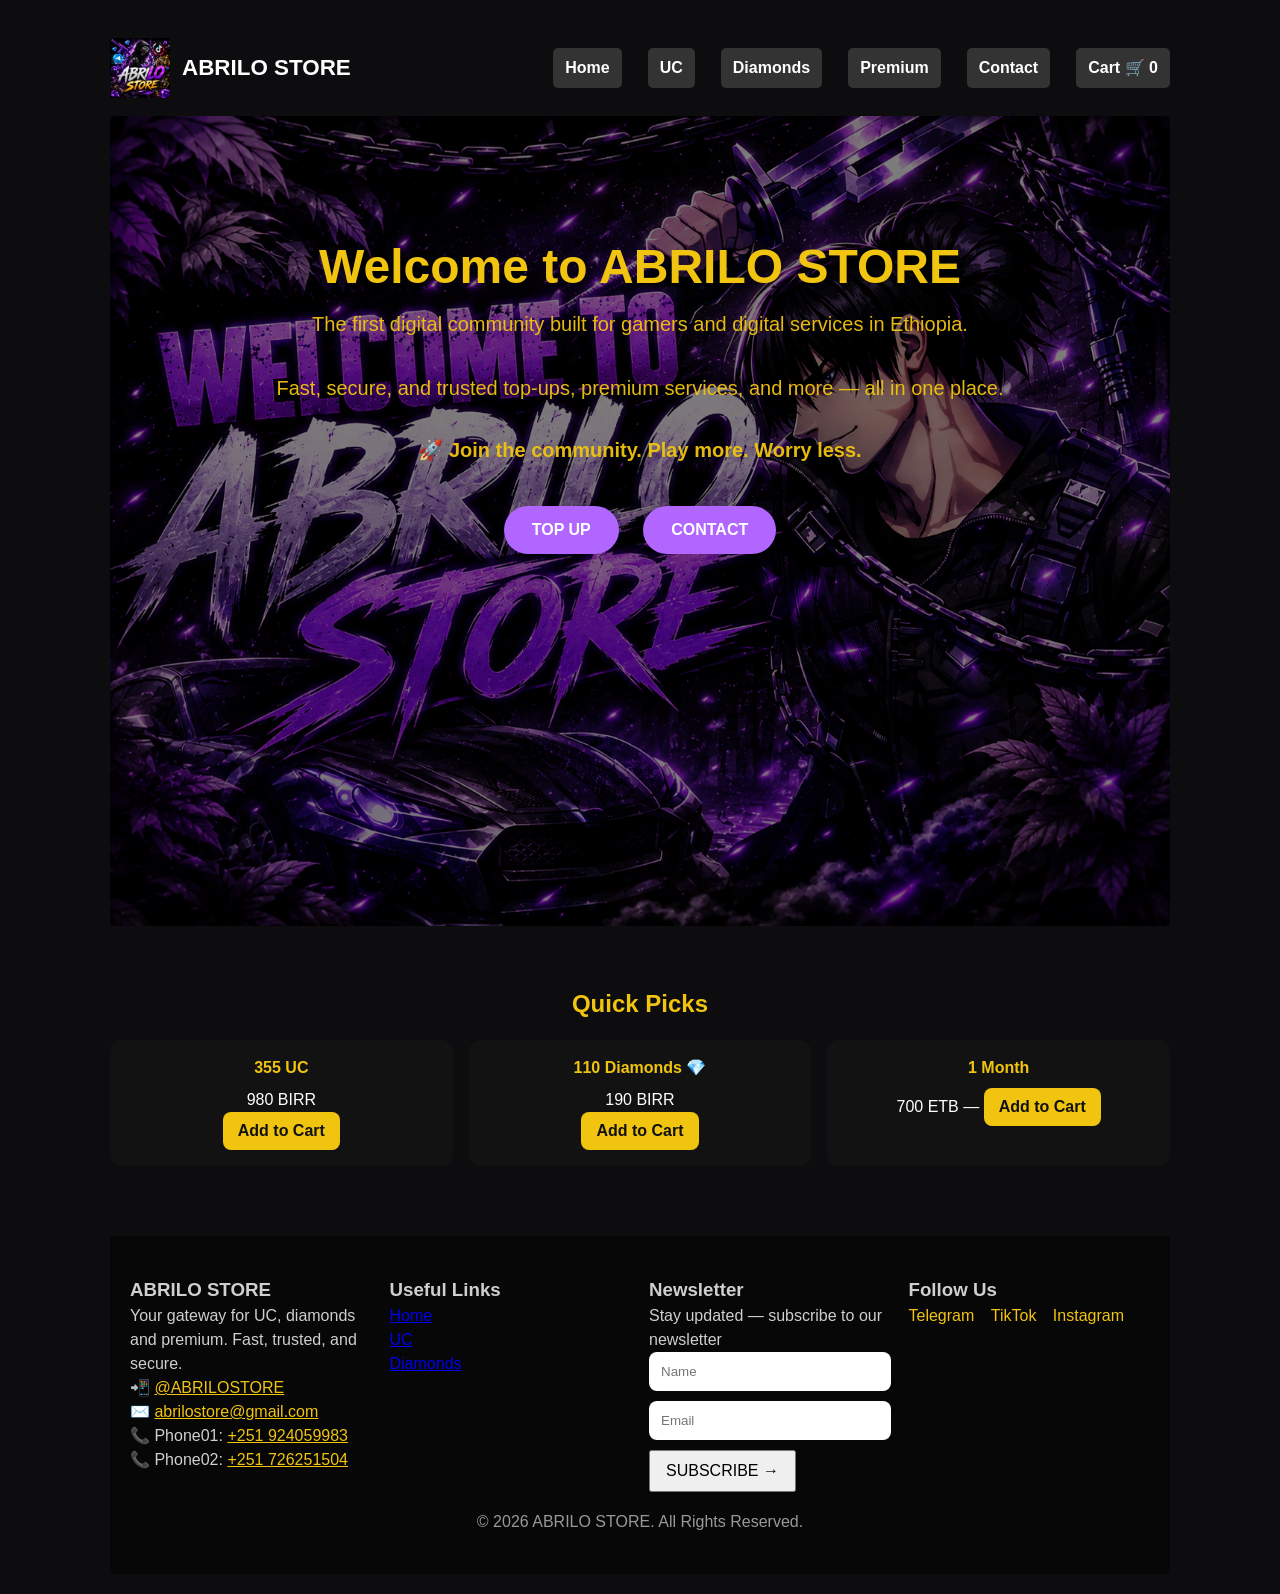
<file: index.html>
<!DOCTYPE html>

<html lang="en">
<head>
<meta name="viewport" content="width=device-width, initial-scale=1.0">
<meta charset="utf-8"/><meta content="width=device-width,initial-scale=1" name="viewport"/>
<title>ABRILO STORE</title>
<link href="style.css" rel="stylesheet"/>
<script defer="" src="script.js"></script>

<style>
/* General mobile fixes */
body {
  margin: 0;
  padding: 0;
  font-family: Arial, sans-serif;
}

nav, .navbar {
  display: flex;
  flex-wrap: wrap;
  justify-content: center;
  gap: 10px;
}

nav a, .navbar a {
  padding: 8px 12px;
  text-decoration: none;
  color: white;
  background: #333;
  border-radius: 5px;
}

img {
  max-width: 100%;
  height: auto;
}

button, .btn, input[type=submit] {
  padding: 10px 15px;
  font-size: 16px;
}

/* Mobile adjustments */
@media (max-width: 768px) {
  h1, h2, h3 {
    font-size: 1.4em;
    text-align: center;
  }

  .quick-picks, .products, .container {
    padding: 10px;
  }

  nav, .navbar {
    flex-direction: column;
    align-items: center;
  }
}
</style>

</head>
<body>
<div class="container">
<header>
<div class="logo-row">
<img alt="logo" src="./banner-1.png"/>
<div class="brand">ABRILO STORE</div>
</div>
<nav><a href="index.html">Home</a><a href="uc.html">UC</a><a href="diamonds.html">Diamonds</a><a href="premium.html">Premium</a><a href="contact.html">Contact</a><a href="cart.html">Cart 🛒 <span id="cart-count">0</span></a></nav>
</header>
<!-- Hero Section -->
<!-- Hero Section -->
<section class="hero">
<div class="hero-overlay"></div>
<div class="hero-content">
<!-- Title -->
<h1 class="hero-title">
  Welcome to ABRILO STORE
</h1>

<p class="hero-subtitle">
  The first digital community built for gamers and digital services in Ethiopia.<br/><br/>
  Fast, secure, and trusted top-ups, premium services, and more — all in one place.
</p>

<p class="hero-subtitle" style="margin-top:15px;font-weight:600;">
  🚀 Join the community. Play more. Worry less.
</p>

    </p>
<!-- Buttons -->
<div class="hero-buttons">
<a class="btn" href="uc.html">TOP UP</a>
<a class="btn" href="contact.html">CONTACT</a>
</div>
</div>
</section>
<section class="section">
<h2>Quick Picks</h2>
<div class="grid">
<div class="card"><h4>355 UC</h4><p class="price">980 BIRR</p><button class="btn" onclick="addToCart('355 UC',980)">Add to Cart</button></div>
<div class="card"><h4>110 Diamonds 💎</h4><p class="price">190 BIRR</p><button class="btn" onclick="addToCart('110 Diamonds',190)">Add to Cart</button></div>
<div class="card"><h4>1 Month</h4><p>700 ETB — <button class="btn" onclick="addToCart('1 Month',700)">Add to Cart</button></p></div>
</div>
</section>
<footer class="footer">
<div class="footer-grid">
<div>
<h3>ABRILO STORE</h3>
<p>Your gateway for UC, diamonds and premium. Fast, trusted, and secure.</p>
<p>📲 <a href="https://t.me/ABRILOSTORE" style="color:var(--accent)">@ABRILOSTORE</a></p>
<p>✉️ <a href="mailto:abrilostore@gmail.com" style="color:var(--accent)">abrilostore@gmail.com</a></p>
<p>📞 Phone01: <a href="tel:+251924059983" style="color:var(--accent)">+251 924059983</a></p>
<p>📞 Phone02: <a href="tel:+251726251504" style="color:var(--accent)">+251 726251504</a></p></div>
<div>
<h3>Useful Links</h3>
<p><a href="index.html">Home</a></p>
<p><a href="uc.html">UC</a></p>
<p><a href="diamonds.html">Diamonds</a></p>
</div>
<div class="newsletter">
<h3>Newsletter</h3>
<p>Stay updated — subscribe to our newsletter</p>
<input id="nl-name" placeholder="Name"/>
<input id="nl-email" placeholder="Email"/>
<button onclick="alert('Thanks! — we will contact you')">SUBSCRIBE →</button>
</div>
<div>
<h3>Follow Us</h3>
<div class="socials">
<a href="https://t.me/ABRILOSTORE" target="_blank">Telegram</a>
<a href="https://tiktok.com/@abrilostore" target="_blank">TikTok</a>
<a href="https://instagram.com/abrilostore" target="_blank">Instagram</a>
</div>
</div>
</div>
<p style="text-align:center;margin-top:18px;color:#999">© 2026 ABRILO STORE. All Rights Reserved.</p>
</footer>
</div>
</body>
</html>
</file>
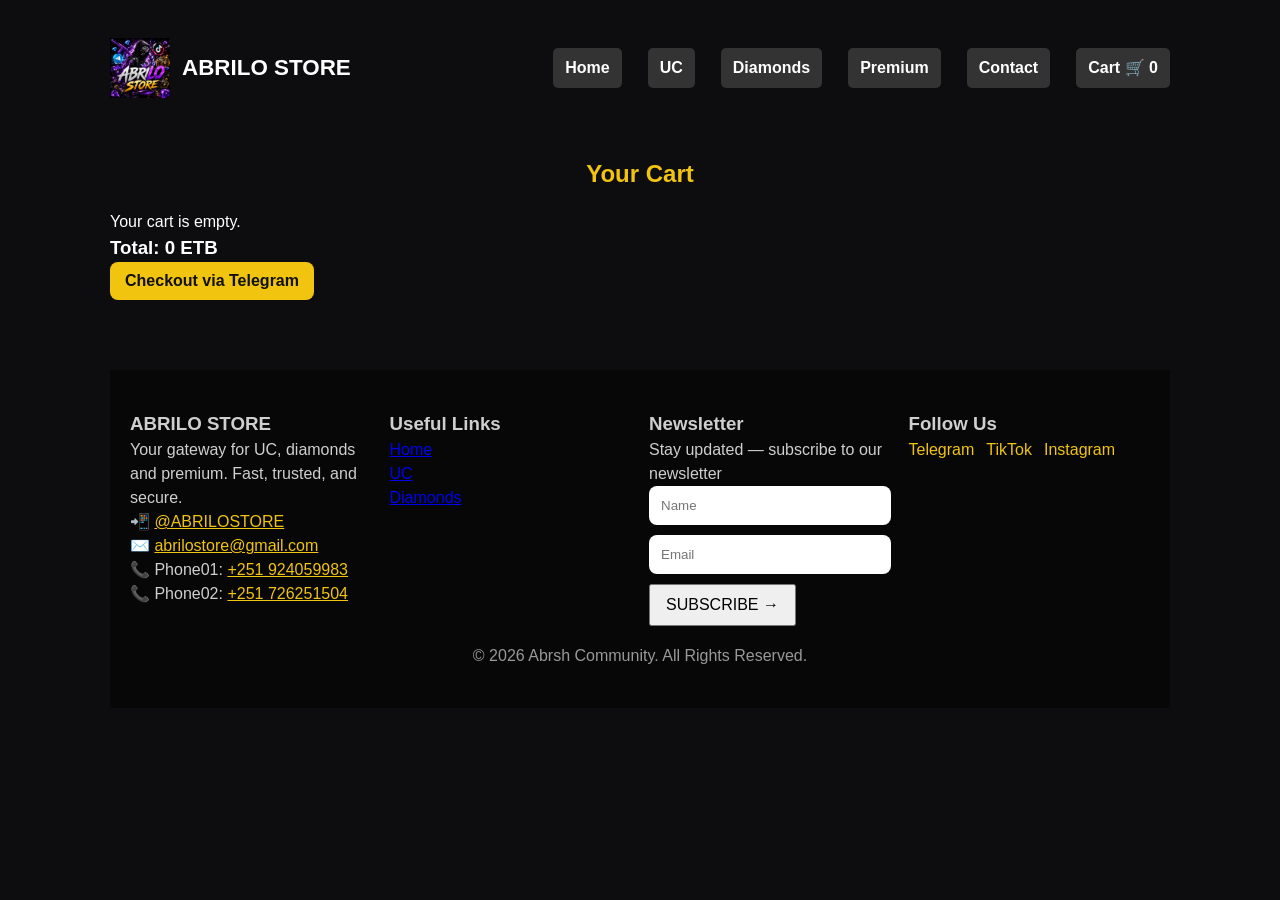
<file: cart.html>
<!DOCTYPE html>

<html lang="en"><head>
<meta name="viewport" content="width=device-width, initial-scale=1.0"><meta charset="utf-8"/><meta content="width=device-width,initial-scale=1" name="viewport"/><title>Cart</title><link href="style.css" rel="stylesheet"/><script defer="" src="script.js"></script>
<style>
/* General mobile fixes */
body {
  margin: 0;
  padding: 0;
  font-family: Arial, sans-serif;
}

nav, .navbar {
  display: flex;
  flex-wrap: wrap;
  justify-content: center;
  gap: 10px;
}

nav a, .navbar a {
  padding: 8px 12px;
  text-decoration: none;
  color: white;
  background: #333;
  border-radius: 5px;
}

img {
  max-width: 100%;
  height: auto;
}

button, .btn, input[type=submit] {
  padding: 10px 15px;
  font-size: 16px;
}

/* Mobile adjustments */
@media (max-width: 768px) {
  h1, h2, h3 {
    font-size: 1.4em;
    text-align: center;
  }

  .quick-picks, .products, .container {
    padding: 10px;
  }

  nav, .navbar {
    flex-direction: column;
    align-items: center;
  }
}
</style>

</head><body><div class="container"><header><div class="logo-row"><img alt="logo" src="./banner-1.png"/><div class="brand">ABRILO STORE</div></div><nav><a href="index.html">Home</a><a href="uc.html">UC</a><a href="diamonds.html">Diamonds</a><a href="premium.html">Premium</a><a href="contact.html">Contact</a><a href="cart.html">Cart 🛒 <span id="cart-count">0</span></a></nav></header><main><section class="section"><h2>Your Cart</h2><div id="cart-items"></div><h3>Total: <span id="cart-total">0</span> ETB</h3><button class="btn" id="checkout-btn" onclick="checkout()">Checkout via Telegram</button></section></main><footer class="footer"><div class="footer-grid"><div><h3>ABRILO STORE</h3><p>Your gateway for UC, diamonds and premium. Fast, trusted, and secure.</p><p>📲 <a href="https://t.me/ABRILOSTORE" style="color:var(--accent)">@ABRILOSTORE</a></p><p>✉️ <a href="mailto:abrilostore@gmail.com" style="color:var(--accent)">abrilostore@gmail.com</a></p><p>📞 Phone01: <a href="tel:+251924059983" style="color:var(--accent)">+251 924059983</a></p><p>📞 Phone02: <a href="tel:+251726251504" style="color:var(--accent)">+251 726251504</a></p></div><div><h3>Useful Links</h3><p><a href="index.html">Home</a></p><p><a href="uc.html">UC</a></p><p><a href="diamonds.html">Diamonds</a></p></div><div class="newsletter"><h3>Newsletter</h3><p>Stay updated — subscribe to our newsletter</p><input id="nl3-name" placeholder="Name"/><input id="nl3-email" placeholder="Email"/><button onclick="alert('Subscribed')">SUBSCRIBE →</button></div><div><h3>Follow Us</h3><div class="socials"><a href="https://t.me/https://t.me/ABRILOSTORE" target="_blank">Telegram</a><a href="https://tiktok.com/@abrilostore" target="_blank">TikTok</a><a href="https://instagram.com/abrilostore" target="_blank">Instagram</a></div></div></div><p style="text-align:center;margin-top:18px;color:#999">© 2026 Abrsh Community. All Rights Reserved.</p></footer></div></body></html>
</file>
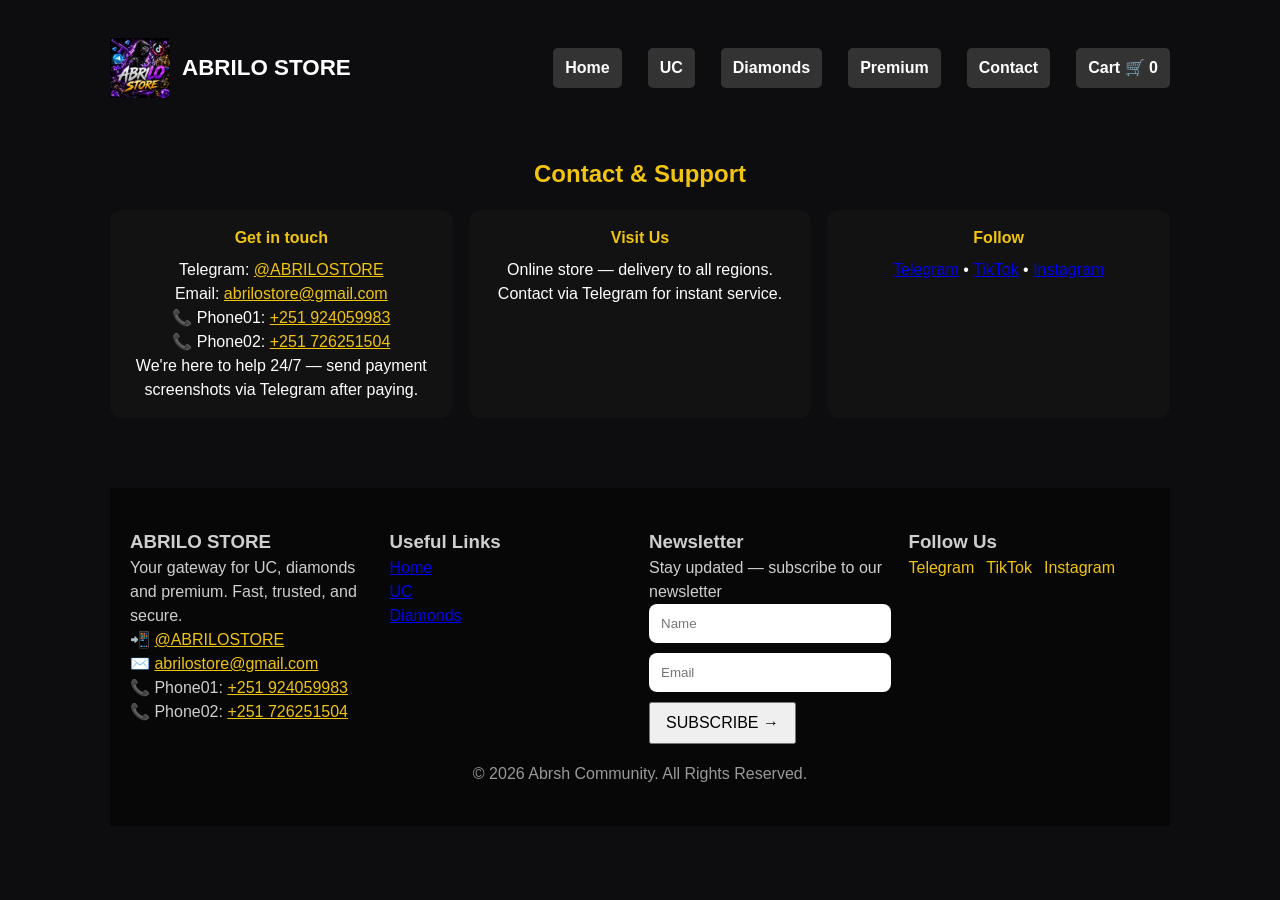
<file: contact.html>
<!DOCTYPE html>

<html lang="en"><head>
<meta name="viewport" content="width=device-width, initial-scale=1.0"><meta charset="utf-8"/><meta content="width=device-width,initial-scale=1" name="viewport"/><title>Contact</title><link href="style.css" rel="stylesheet"/><script defer="" src="script.js"></script>
<style>
/* General mobile fixes */
body {
  margin: 0;
  padding: 0;
  font-family: Arial, sans-serif;
}

nav, .navbar {
  display: flex;
  flex-wrap: wrap;
  justify-content: center;
  gap: 10px;
}

nav a, .navbar a {
  padding: 8px 12px;
  text-decoration: none;
  color: white;
  background: #333;
  border-radius: 5px;
}

img {
  max-width: 100%;
  height: auto;
}

button, .btn, input[type=submit] {
  padding: 10px 15px;
  font-size: 16px;
}

/* Mobile adjustments */
@media (max-width: 768px) {
  h1, h2, h3 {
    font-size: 1.4em;
    text-align: center;
  }

  .quick-picks, .products, .container {
    padding: 10px;
  }

  nav, .navbar {
    flex-direction: column;
    align-items: center;
  }
}
</style>

</head><body><div class="container"><header><div class="logo-row"><img alt="logo" src="./banner-1.png"/><div class="brand">ABRILO STORE</div></div><nav><a href="index.html">Home</a><a href="uc.html">UC</a><a href="diamonds.html">Diamonds</a><a href="premium.html">Premium</a><a href="contact.html">Contact</a><a href="cart.html">Cart 🛒 <span id="cart-count">0</span></a></nav></header><main><section class="section"><h2>Contact &amp; Support</h2><div class="grid">
<div class="card"><h4>Get in touch</h4><p>Telegram: <a href="https://t.me/ABRILOSTORE" style="color:var(--accent)">@ABRILOSTORE</a></p><p>Email: <a href="mailto:"abrilostore@gmail.com" style="color:var(--accent)">abrilostore@gmail.com</a></p><p>📞 Phone01: <a href="tel:+251924059983" style="color:var(--accent)">+251 924059983</a></p><p>📞 Phone02: <a href="tel:+251726251504" style="color:var(--accent)">+251 726251504</a></p><p>We're here to help 24/7 — send payment screenshots via Telegram after paying.</p></div>
<div class="card"><h4>Visit Us</h4><p>Online store — delivery to all regions. Contact via Telegram for instant service.</p></div>
<div class="card"><h4>Follow</h4><p><a href="https://t.me/ABRILOSTORE" target="_blank">Telegram</a> • <a href="https://www.tiktok.com/@abrilostore">TikTok</a> • <a href="https://instagram.com/abrilostore">Instagram</a></p></div>
</div></section></main><footer class="footer"><div class="footer-grid"><div><h3>ABRILO STORE</h3><p>Your gateway for UC, diamonds and premium. Fast, trusted, and secure.</p><p>📲 <a href="https://t.me/ABRILOSTORE" style="color:var(--accent)">@ABRILOSTORE</a></p><p>✉️ <a href="mailto:abrilostore@gmail.com" style="color:var(--accent)">abrilostore@gmail.com</a></p><p>📞 Phone01: <a href="tel:+251924059983" style="color:var(--accent)">+251 924059983</a></p><p>📞 Phone02: <a href="tel:+251726251504" style="color:var(--accent)">+251 726251504</a></p></div><div><h3>Useful Links</h3><p><a href="index.html">Home</a></p><p><a href="uc.html">UC</a></p><p><a href="diamonds.html">Diamonds</a></p></div><div class="newsletter"><h3>Newsletter</h3><p>Stay updated — subscribe to our newsletter</p><input id="nl2-name" placeholder="Name"/><input id="nl2-email" placeholder="Email"/><button onclick="alert('Subscribed')">SUBSCRIBE →</button></div><div><h3>Follow Us</h3><div class="socials"><a href="https://t.me/abrshstore26" target="_blank">Telegram</a><a href="https://www.tiktok.com/@abrshstore01" target="_blank">TikTok</a><a href="#" target="_blank">Instagram</a></div></div></div><p style="text-align:center;margin-top:18px;color:#999">© 2026 Abrsh Community. All Rights Reserved.</p></footer></div></body></html>
</file>
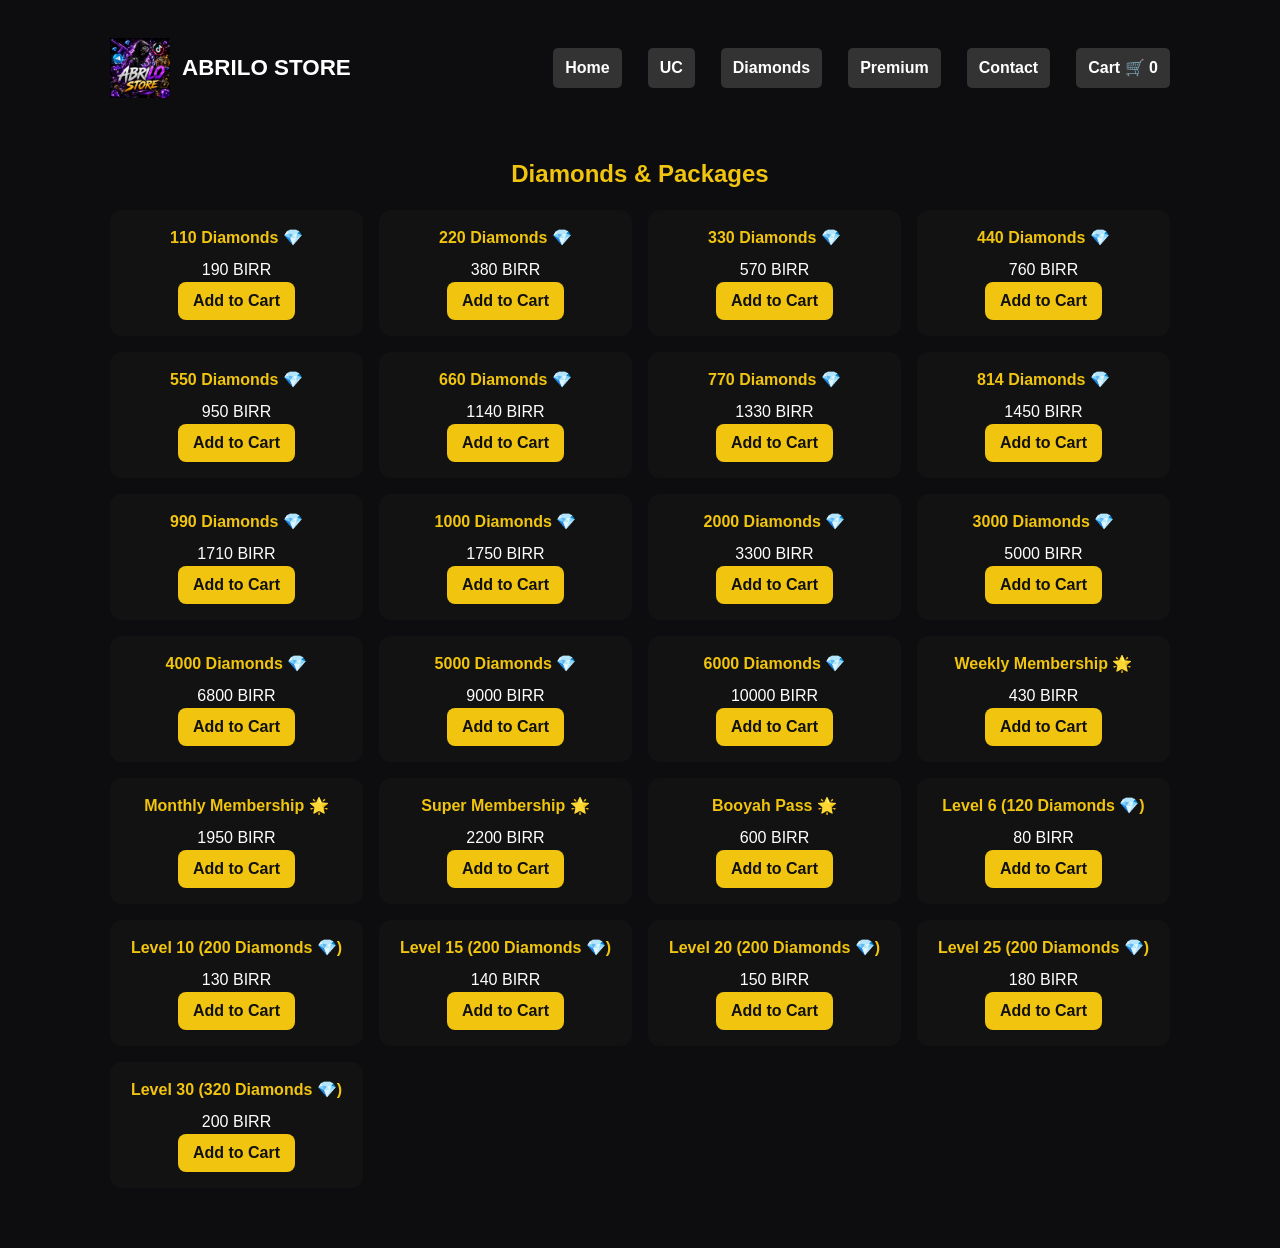
<file: diamonds.html>
<!DOCTYPE html>

<html lang="en"><head>
<meta name="viewport" content="width=device-width, initial-scale=1.0"><meta charset="utf-8"/><meta content="width=device-width,initial-scale=1" name="viewport"/><title>Diamonds</title><link href="style.css" rel="stylesheet"/><script defer="" src="script.js"></script>
<style>
/* General mobile fixes */
body {
  margin: 0;
  padding: 0;
  font-family: Arial, sans-serif;
}

nav, .navbar {
  display: flex;
  flex-wrap: wrap;
  justify-content: center;
  gap: 10px;
}

nav a, .navbar a {
  padding: 8px 12px;
  text-decoration: none;
  color: white;
  background: #333;
  border-radius: 5px;
}

img {
  max-width: 100%;
  height: auto;
}

button, .btn, input[type=submit] {
  padding: 10px 15px;
  font-size: 16px;
}

/* Mobile adjustments */
@media (max-width: 768px) {
  h1, h2, h3 {
    font-size: 1.4em;
    text-align: center;
  }

  .quick-picks, .products, .container {
    padding: 10px;
  }

  nav, .navbar {
    flex-direction: column;
    align-items: center;
  }
}
</style>
</head><body><div class="container"><header><div class="logo-row"><img alt="logo" src="./banner-1.png"/><div class="brand">ABRILO STORE</div></div><nav><a href="index.html">Home</a><a href="uc.html">UC</a><a href="diamonds.html">Diamonds</a><a href="premium.html">Premium</a><a href="contact.html">Contact</a><a href="cart.html">Cart 🛒 <span id="cart-count">0</span></a></nav></header><main><section class="section"><h2>Diamonds &amp; Packages</h2><div class="grid">
<!-- Diamonds -->
<div class="card"><h4>110 Diamonds 💎</h4><p class="price">190 BIRR</p><button class="btn" onclick="addToCart('110 Diamonds',190)">Add to Cart</button></div>
<div class="card"><h4>220 Diamonds 💎</h4><p class="price">380 BIRR</p><button class="btn" onclick="addToCart('220 Diamonds',380)">Add to Cart</button></div>
<div class="card"><h4>330 Diamonds 💎</h4><p class="price">570 BIRR</p><button class="btn" onclick="addToCart('330 Diamonds',570)">Add to Cart</button></div>
<div class="card"><h4>440 Diamonds 💎</h4><p class="price">760 BIRR</p><button class="btn" onclick="addToCart('440 Diamonds',760)">Add to Cart</button></div>
<div class="card"><h4>550 Diamonds 💎</h4><p class="price">950 BIRR</p><button class="btn" onclick="addToCart('550 Diamonds',950)">Add to Cart</button></div>
<div class="card"><h4>660 Diamonds 💎</h4><p class="price">1140 BIRR</p><button class="btn" onclick="addToCart('660 Diamonds',1140)">Add to Cart</button></div>
<div class="card"><h4>770 Diamonds 💎</h4><p class="price">1330 BIRR</p><button class="btn" onclick="addToCart('770 Diamonds',1330)">Add to Cart</button></div>
<div class="card"><h4>814 Diamonds 💎</h4><p class="price">1450 BIRR</p><button class="btn" onclick="addToCart('814 Diamonds',1450)">Add to Cart</button></div>
<div class="card"><h4>990 Diamonds 💎</h4><p class="price">1710 BIRR</p><button class="btn" onclick="addToCart('990 Diamonds',1710)">Add to Cart</button></div>
<div class="card"><h4>1000 Diamonds 💎</h4><p class="price">1750 BIRR</p><button class="btn" onclick="addToCart('1000 Diamonds',1750)">Add to Cart</button></div>
<div class="card"><h4>2000 Diamonds 💎</h4><p class="price">3300 BIRR</p><button class="btn" onclick="addToCart('2000 Diamonds',3300)">Add to Cart</button></div>
<div class="card"><h4>3000 Diamonds 💎</h4><p class="price">5000 BIRR</p><button class="btn" onclick="addToCart('3000 Diamonds',5000)">Add to Cart</button></div>
<div class="card"><h4>4000 Diamonds 💎</h4><p class="price">6800 BIRR</p><button class="btn" onclick="addToCart('4000 Diamonds',6800)">Add to Cart</button></div>
<div class="card"><h4>5000 Diamonds 💎</h4><p class="price">9000 BIRR</p><button class="btn" onclick="addToCart('5000 Diamonds',9000)">Add to Cart</button></div>
<div class="card"><h4>6000 Diamonds 💎</h4><p class="price">10000 BIRR</p><button class="btn" onclick="addToCart('6000 Diamonds',10000)">Add to Cart</button></div>

<!-- Memberships -->
<div class="card"><h4>Weekly Membership 🌟</h4><p class="price">430 BIRR</p><button class="btn" onclick="addToCart('Weekly Membership',430)">Add to Cart</button></div>
<div class="card"><h4>Monthly Membership 🌟</h4><p class="price">1950 BIRR</p><button class="btn" onclick="addToCart('Monthly Membership',1950)">Add to Cart</button></div>
<div class="card"><h4>Super Membership 🌟</h4><p class="price">2200 BIRR</p><button class="btn" onclick="addToCart('Super Membership',2200)">Add to Cart</button></div>
<div class="card"><h4>Booyah Pass 🌟</h4><p class="price">600 BIRR</p><button class="btn" onclick="addToCart('Booyah Pass',600)">Add to Cart</button></div>

<!-- Level Up Packages -->
<div class="card"><h4>Level 6 (120 Diamonds 💎)</h4><p class="price">80 BIRR</p><button class="btn" onclick="addToCart('Level 6 (120 Diamonds)',80)">Add to Cart</button></div>
<div class="card"><h4>Level 10 (200 Diamonds 💎)</h4><p class="price">130 BIRR</p><button class="btn" onclick="addToCart('Level 10 (200 Diamonds)',130)">Add to Cart</button></div>
<div class="card"><h4>Level 15 (200 Diamonds 💎)</h4><p class="price">140 BIRR</p><button class="btn" onclick="addToCart('Level 15 (200 Diamonds)',140)">Add to Cart</button></div>
<div class="card"><h4>Level 20 (200 Diamonds 💎)</h4><p class="price">150 BIRR</p><button class="btn" onclick="addToCart('Level 20 (200 Diamonds)',150)">Add to Cart</button></div>
<div class="card"><h4>Level 25 (200 Diamonds 💎)</h4><p class="price">180 BIRR</p><button class="btn" onclick="addToCart('Level 25 (200 Diamonds)',180)">Add to Cart</button></div>
<div class="card"><h4>Level 30 (320 Diamonds 💎)</h4><p class="price">200 BIRR</p><button class="btn" onclick="addToCart('Level 30 (320 Diamonds)',200)">Add to Cart</button></div>
</div></section></main></div></body></html>
</file>
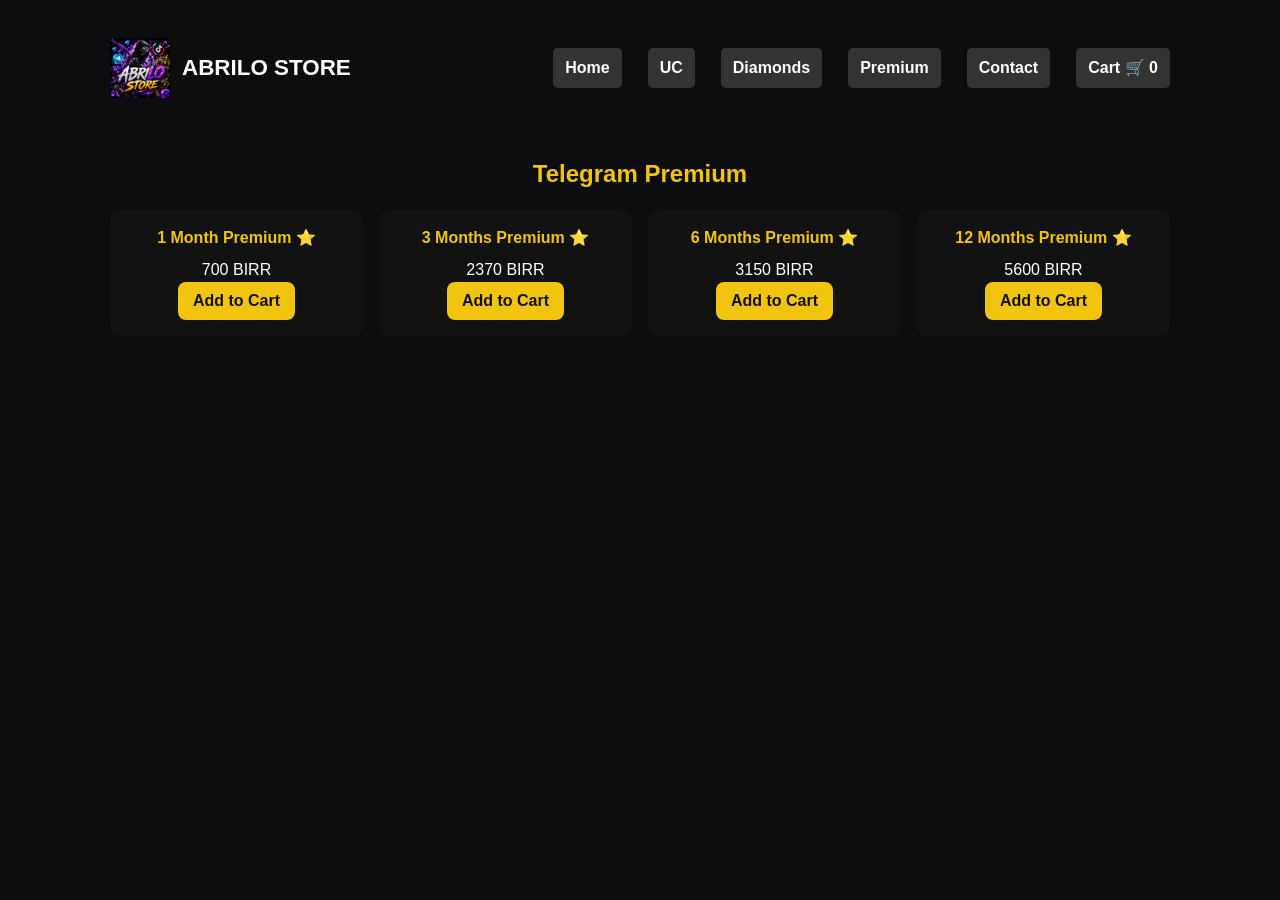
<file: premium.html>
<!DOCTYPE html>

<html lang="en"><head>
<meta name="viewport" content="width=device-width, initial-scale=1.0"><meta charset="utf-8"/><meta content="width=device-width,initial-scale=1" name="viewport"/><title>Premium</title><link href="style.css" rel="stylesheet"/><script defer="" src="script.js"></script>
<style>
/* General mobile fixes */
body {
  margin: 0;
  padding: 0;
  font-family: Arial, sans-serif;
}

nav, .navbar {
  display: flex;
  flex-wrap: wrap;
  justify-content: center;
  gap: 10px;
}

nav a, .navbar a {
  padding: 8px 12px;
  text-decoration: none;
  color: white;
  background: #333;
  border-radius: 5px;
}

img {
  max-width: 100%;
  height: auto;
}

button, .btn, input[type=submit] {
  padding: 10px 15px;
  font-size: 16px;
}

/* Mobile adjustments */
@media (max-width: 768px) {
  h1, h2, h3 {
    font-size: 1.4em;
    text-align: center;
  }

  .quick-picks, .products, .container {
    padding: 10px;
  }

  nav, .navbar {
    flex-direction: column;
    align-items: center;
  }
}
</style>

</head><body><div class="container"><header><div class="logo-row"><img alt="logo" src="./banner-1.png"/><div class="brand">ABRILO STORE</div></div><nav><a href="index.html">Home</a><a href="uc.html">UC</a><a href="diamonds.html">Diamonds</a><a href="premium.html">Premium</a><a href="contact.html">Contact</a><a href="cart.html">Cart 🛒 <span id="cart-count">0</span></a></nav></header><main><section class="section"><h2>Telegram Premium</h2><div class="grid">
<!-- Premium Subscriptions -->
<div class="card"><h4>1 Month Premium ⭐</h4><p class="price">700 BIRR</p><button class="btn" onclick="addToCart('1 Month Premium',700)">Add to Cart</button></div>

<div class="card"><h4>3 Months Premium ⭐</h4><p class="price">2370 BIRR</p><button class="btn" onclick="addToCart('3 Months Premium',2370)">Add to Cart</button></div>

<div class="card"><h4>6 Months Premium ⭐</h4><p class="price">3150 BIRR</p><button class="btn" onclick="addToCart('6 Months Premium',3150)">Add to Cart</button></div>

<div class="card"><h4>12 Months Premium ⭐</h4><p class="price">5600 BIRR</p><button class="btn" onclick="addToCart('12 Months Premium',5600)">Add to Cart</button></div>
</div></section></main></div></body></html>
</file>
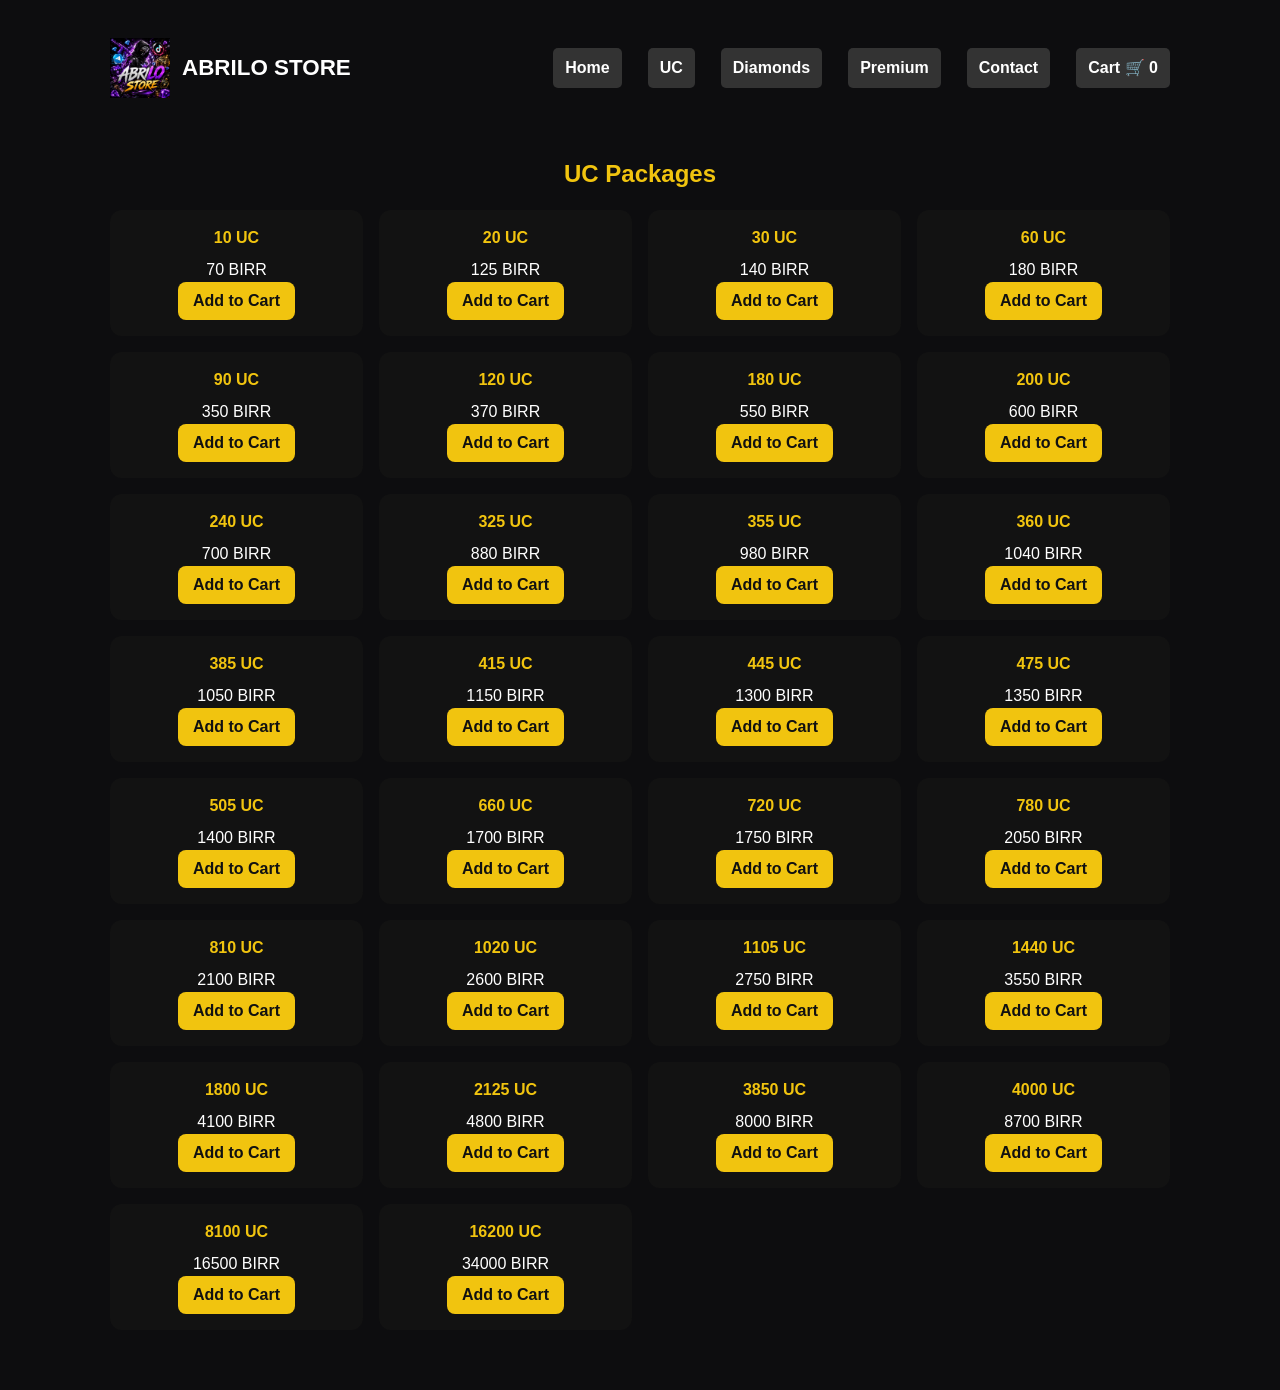
<file: uc.html>
<!DOCTYPE html>

<html lang="en"><head>
<meta name="viewport" content="width=device-width, initial-scale=1.0"><meta charset="utf-8"/><meta content="width=device-width,initial-scale=1" name="viewport"/><title>UC Packages</title><link href="style.css" rel="stylesheet"/><script defer="" src="script.js"></script>
<style>
/* General mobile fixes */
body {
  margin: 0;
  padding: 0;
  font-family: Arial, sans-serif;
}

nav, .navbar {
  display: flex;
  flex-wrap: wrap;
  justify-content: center;
  gap: 10px;
}

nav a, .navbar a {
  padding: 8px 12px;
  text-decoration: none;
  color: white;
  background: #333;
  border-radius: 5px;
}

img {
  max-width: 100%;
  height: auto;
}

button, .btn, input[type=submit] {
  padding: 10px 15px;
  font-size: 16px;
}

/* Mobile adjustments */
@media (max-width: 768px) {
  h1, h2, h3 {
    font-size: 1.4em;
    text-align: center;
  }

  .quick-picks, .products, .container {
    padding: 10px;
  }

  nav, .navbar {
    flex-direction: column;
    align-items: center;
  }
}
</style>

</head><body></head><body><div class="container"><header><div class="logo-row"><img alt="logo" src="./banner-1.png"/><div class="brand">ABRILO STORE</div></div><nav><a href="index.html">Home</a><a href="uc.html">UC</a><a href="diamonds.html">Diamonds</a><a href="premium.html">Premium</a><a href="contact.html">Contact</a><a href="cart.html">Cart 🛒 <span id="cart-count">0</span></a></nav></header><main><section class="section"><h2>UC Packages</h2><div class="grid"><div class="grid">
<div class="card"><h4>10 UC</h4><p class="price">70 BIRR</p><button class="btn" onclick="addToCart('10 UC',70)">Add to Cart</button></div>
<div class="card"><h4>20 UC</h4><p class="price">125 BIRR</p><button class="btn" onclick="addToCart('20 UC',125)">Add to Cart</button></div>
<div class="card"><h4>30 UC</h4><p class="price">140 BIRR</p><button class="btn" onclick="addToCart('30 UC',140)">Add to Cart</button></div>
<div class="card"><h4>60 UC</h4><p class="price">180 BIRR</p><button class="btn" onclick="addToCart('60 UC',180)">Add to Cart</button></div>
<div class="card"><h4>90 UC</h4><p class="price">350 BIRR</p><button class="btn" onclick="addToCart('90 UC',350)">Add to Cart</button></div>
<div class="card"><h4>120 UC</h4><p class="price">370 BIRR</p><button class="btn" onclick="addToCart('120 UC',370)">Add to Cart</button></div>
<div class="card"><h4>180 UC</h4><p class="price">550 BIRR</p><button class="btn" onclick="addToCart('180 UC',550)">Add to Cart</button></div>
<div class="card"><h4>200 UC</h4><p class="price">600 BIRR</p><button class="btn" onclick="addToCart('200 UC',600)">Add to Cart</button></div>
<div class="card"><h4>240 UC</h4><p class="price">700 BIRR</p><button class="btn" onclick="addToCart('240 UC',700)">Add to Cart</button></div>
<div class="card"><h4>325 UC</h4><p class="price">880 BIRR</p><button class="btn" onclick="addToCart('325 UC',880)">Add to Cart</button></div>
<div class="card"><h4>355 UC</h4><p class="price">980 BIRR</p><button class="btn" onclick="addToCart('355 UC',980)">Add to Cart</button></div>
<div class="card"><h4>360 UC</h4><p class="price">1040 BIRR</p><button class="btn" onclick="addToCart('360 UC',1040)">Add to Cart</button></div>
<div class="card"><h4>385 UC</h4><p class="price">1050 BIRR</p><button class="btn" onclick="addToCart('385 UC',1050)">Add to Cart</button></div>
<div class="card"><h4>415 UC</h4><p class="price">1150 BIRR</p><button class="btn" onclick="addToCart('415 UC',1150)">Add to Cart</button></div>
<div class="card"><h4>445 UC</h4><p class="price">1300 BIRR</p><button class="btn" onclick="addToCart('445 UC',1300)">Add to Cart</button></div>
<div class="card"><h4>475 UC</h4><p class="price">1350 BIRR</p><button class="btn" onclick="addToCart('475 UC',1350)">Add to Cart</button></div>
<div class="card"><h4>505 UC</h4><p class="price">1400 BIRR</p><button class="btn" onclick="addToCart('505 UC',1400)">Add to Cart</button></div>
<div class="card"><h4>660 UC</h4><p class="price">1700 BIRR</p><button class="btn" onclick="addToCart('660 UC',1700)">Add to Cart</button></div>
<div class="card"><h4>720 UC</h4><p class="price">1750 BIRR</p><button class="btn" onclick="addToCart('720 UC',1750)">Add to Cart</button></div>
<div class="card"><h4>780 UC</h4><p class="price">2050 BIRR</p><button class="btn" onclick="addToCart('780 UC',2050)">Add to Cart</button></div>
<div class="card"><h4>810 UC</h4><p class="price">2100 BIRR</p><button class="btn" onclick="addToCart('810 UC',2100)">Add to Cart</button></div>
<div class="card"><h4>1020 UC</h4><p class="price">2600 BIRR</p><button class="btn" onclick="addToCart('1020 UC',2600)">Add to Cart</button></div>
<div class="card"><h4>1105 UC</h4><p class="price">2750 BIRR</p><button class="btn" onclick="addToCart('1105 UC',2750)">Add to Cart</button></div>
<div class="card"><h4>1440 UC</h4><p class="price">3550 BIRR</p><button class="btn" onclick="addToCart('1440 UC',3550)">Add to Cart</button></div>
<div class="card"><h4>1800 UC</h4><p class="price">4100 BIRR</p><button class="btn" onclick="addToCart('1800 UC',4100)">Add to Cart</button></div>
<div class="card"><h4>2125 UC</h4><p class="price">4800 BIRR</p><button class="btn" onclick="addToCart('2125 UC',4800)">Add to Cart</button></div>
<div class="card"><h4>3850 UC</h4><p class="price">8000 BIRR</p><button class="btn" onclick="addToCart('3850 UC',8000)">Add to Cart</button></div>
<div class="card"><h4>4000 UC</h4><p class="price">8700 BIRR</p><button class="btn" onclick="addToCart('4000 UC',8700)">Add to Cart</button></div>
<div class="card"><h4>8100 UC</h4><p class="price">16500 BIRR</p><button class="btn" onclick="addToCart('8100 UC',16500)">Add to Cart</button></div>
<div class="card"><h4>16200 UC</h4><p class="price">34000 BIRR</p><button class="btn" onclick="addToCart('16200 UC',34000)">Add to Cart</button></div>
</file>
<file: style.css>
:root{--accent:#f1c40f;--bg:#0d0d0f;--card:#151515}
*{box-sizing:border-box;margin:0;padding:0}
body{font-family:Inter,Arial,Helvetica,sans-serif;background:var(--bg);color:#fff;line-height:1.5}
.container{max-width:1100px;margin:0 auto;padding:20px}
header{display:flex;align-items:center;justify-content:space-between;padding:18px 0}
.logo-row{display:flex;align-items:center;gap:12px}
.logo-row img {
  width: 60px;
  height: 60px;
  background: url('./banner-1.png') no-repeat center center / contain;
  content: "";
}

/* hide broken image icon */
.logo-row img[src] {
  color: transparent;
}

.brand{font-weight:800;font-size:1.4rem;color:#fff}
nav a{color:var(--accent);margin-left:16px;text-decoration:none;font-weight:600}
.hero{padding:60px 0;text-align:left;background:linear-gradient(180deg,rgba(0,0,0,0.35),rgba(0,0,0,0.45));border-radius:8px;margin-bottom:20px}
.hero h1{font-size:48px;color:var(--accent);margin-bottom:10px}
.hero p{max-width:900px;opacity:0.95}
.categories{display:flex;gap:14px;flex-wrap:wrap;margin-top:18px}
.category{background:var(--card);padding:18px;border-radius:12px;min-width:220px;text-align:center;color:#fff;text-decoration:none}
.section{padding:40px 0}
.section h2{text-align:center;color:var(--accent);margin-bottom:18px}
.grid{display:grid;grid-template-columns:repeat(auto-fit,minmax(220px,1fr));gap:16px}
.card{background:#121212;padding:16px;border-radius:12px;text-align:center}
.card h4{color:var(--accent);margin-bottom:8px}
.btn{display:inline-block;padding:10px 16px;background:var(--accent);color:#111;border-radius:8px;text-decoration:none;font-weight:700;cursor:pointer;border:none}
.footer{background:#070707;padding:40px 20px;margin-top:30px;color:#cfcfcf}
.footer-grid{display:grid;grid-template-columns:repeat(auto-fit,minmax(220px,1fr));gap:18px;max-width:1100px;margin:0 auto}
.newsletter input{width:100%;padding:12px;border-radius:8px;border:none;margin-bottom:10px}
.socials a{display:inline-block;margin-right:12px;color:var(--accent);text-decoration:none}
.cart-count{background:red;color:#fff;border-radius:999px;padding:2px 8px;font-weight:700;margin-left:6px}
.table{width:100%;border-collapse:collapse;margin-top:12px}
.table th,.table td{padding:10px;border-bottom:1px solid rgba(255,255,255,0.04);text-align:left}
.qty-btn{padding:6px 10px;margin:0 6px;background:#222;border:none;color:#fff;border-radius:6px;cursor:pointer}
@media (max-width:700px){.hero h1{font-size:32px}.logo-row img{height:46px};nav{display:none}}

.hero {
  text-align: center;
  padding: 80px 20px;
  background: #0a0a0a;
  color: #fff;
}

.hero-image {
  max-width: 500px;
  width: 100%;
  margin-bottom: 20px;
  border-radius: 15px;
}

.hero-title {
  font-size: 42px;
  font-weight: bold;
  color: #b066ff;
  margin-bottom: 20px;
  line-height: 1.3;
}

.hero-subtitle {
  font-size: 20px;
  max-width: 900px;
  margin: 0 auto 30px;
  color: #f1c40f;
  font-weight: 500;
  line-height: 1.6;
}

.hero-buttons .btn {
  display: inline-block;
  margin: 10px;
  padding: 12px 28px;
  background: #b066ff;
  color: #fff;
  font-size: 16px;
  font-weight: bold;
  border-radius: 30px;
  text-decoration: none;
  transition: 0.3s;
}

.hero-buttons .btn:hover {
  background: #8226e3;
}

/* FINAL BANNER FIX — ONLY THIS CONNECTS THE ASSET */
.hero {
  position: relative;
  text-align: center;
  padding: 120px 20px;
  background: url('./banner-2.png') no-repeat center center / cover;
  color: #fff;
  min-height: 90vh;
}

.hero-overlay {
  position: absolute;
  top: 0;
  left: 0;
  right: 0;
  bottom: 0;
  background: rgba(0, 0, 0, 0.5);
}

.hero-content {
  position: relative;
  z-index: 2;
}

/* Navbar Logo */
.navbar img {
  width: 60px;
  height: 60px;
  border-radius: 50%;
  border: 2px solid #fff;
  box-shadow: 0 0 10px rgba(255,255,255,0.8);
}

/* Mobile navigation toggle */
header { position: relative; }
.nav-toggle { display: none; background:#222; border:none; color:#fff; padding:8px 12px; border-radius:8px; font-size:20px; cursor:pointer; }
@media (max-width: 768px) {
  .nav-toggle { display: block; }
  header { align-items: center; }
  nav { position: absolute; top: 70px; left: 0; right: 0; display: flex; flex-direction: column; align-items: center; gap: 10px; padding: 12px; transition: max-height 0.25s ease; overflow: hidden; max-height: 0; background: rgba(0,0,0,0.6); z-index: 20; }
  nav.open { max-height: 1000px; }
  nav a { display: block; background: #222; color: #fff; padding: 10px 18px; border-radius: 10px; margin: 6px 12px; width: calc(100% - 48px); text-align: center; box-shadow: 0 2px 6px rgba(0,0,0,0.2); }
  .logo-row img { height: 48px; }
  .brand { font-size: 1.1rem; }
  .hero h1 { font-size: 1.6rem; text-align: center; }
  .hero p { font-size: 0.95rem; text-align: left; padding: 0 12px; }
  .container { padding: 12px; }
  .categories, .products, .quick-picks { gap: 12px; }
  .btn, button, input[type=submit] { padding: 12px 18px; font-size: 16px; }
}
</file>
